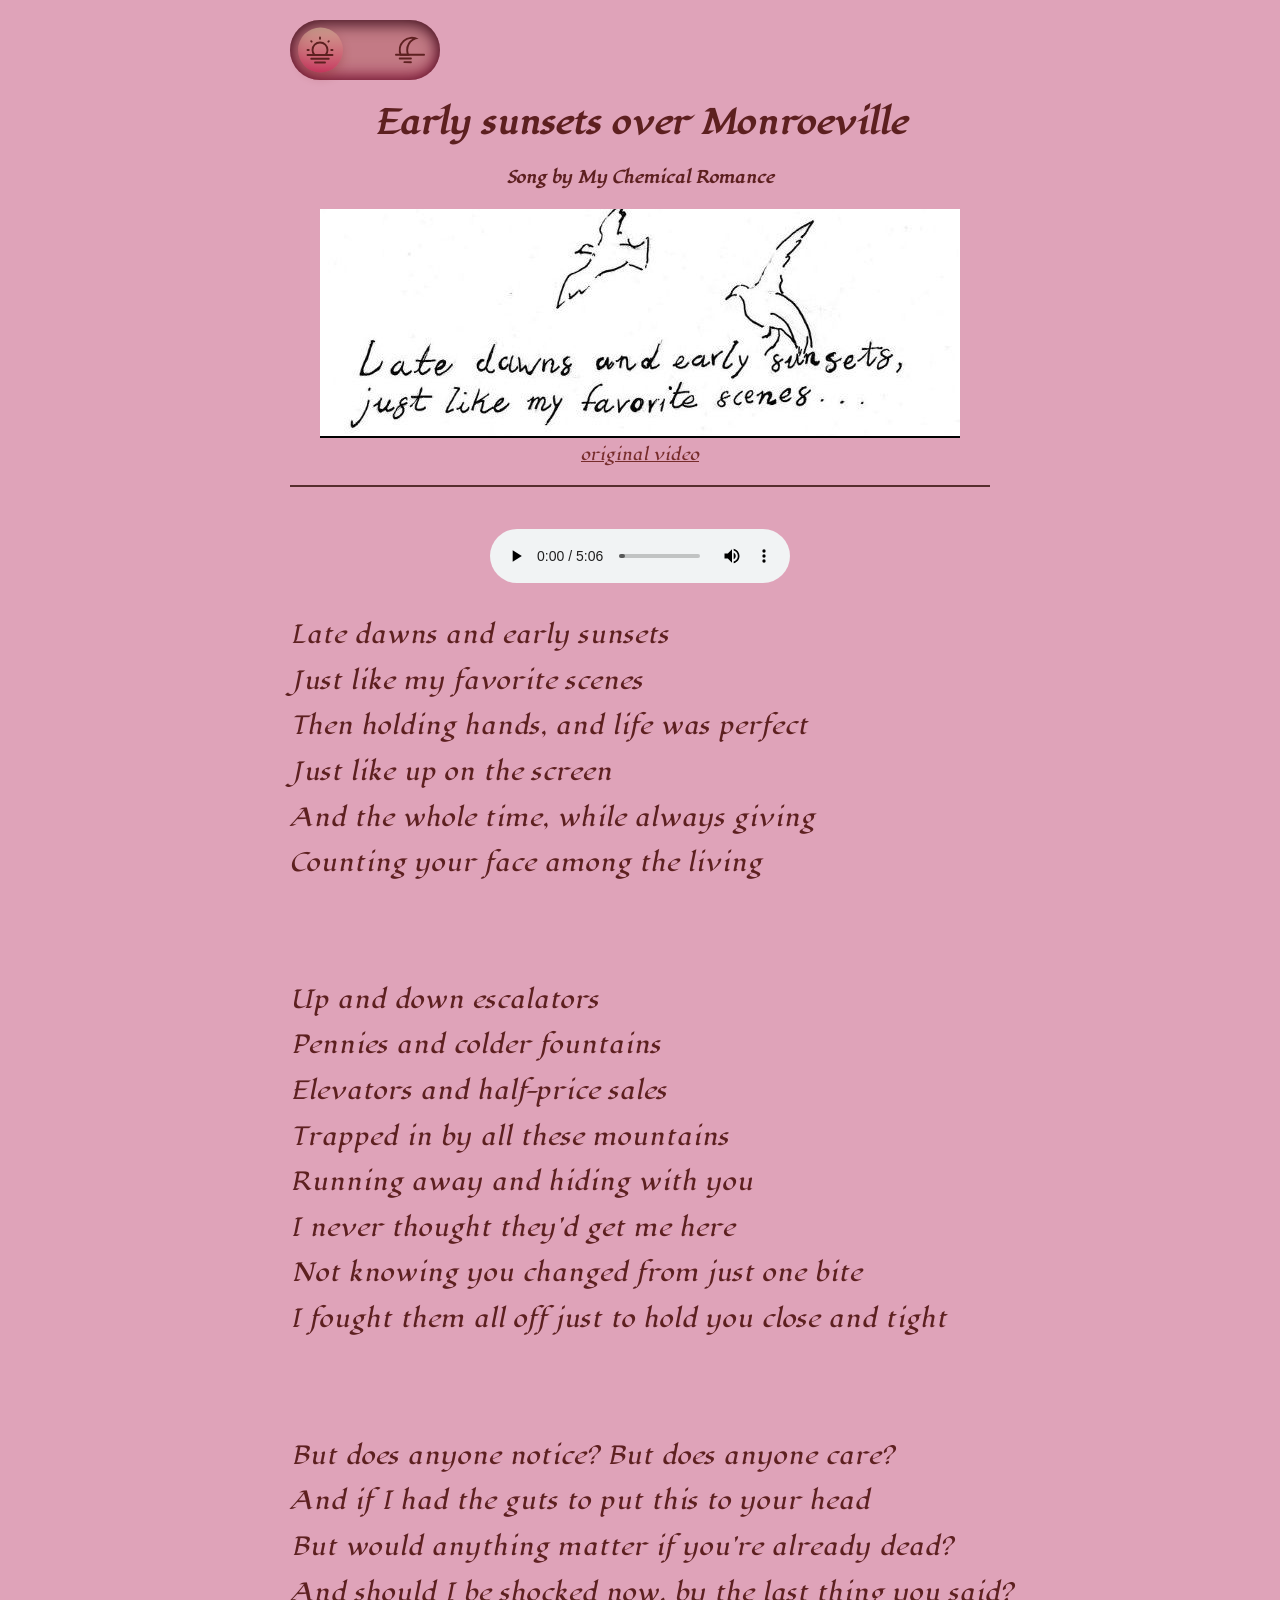
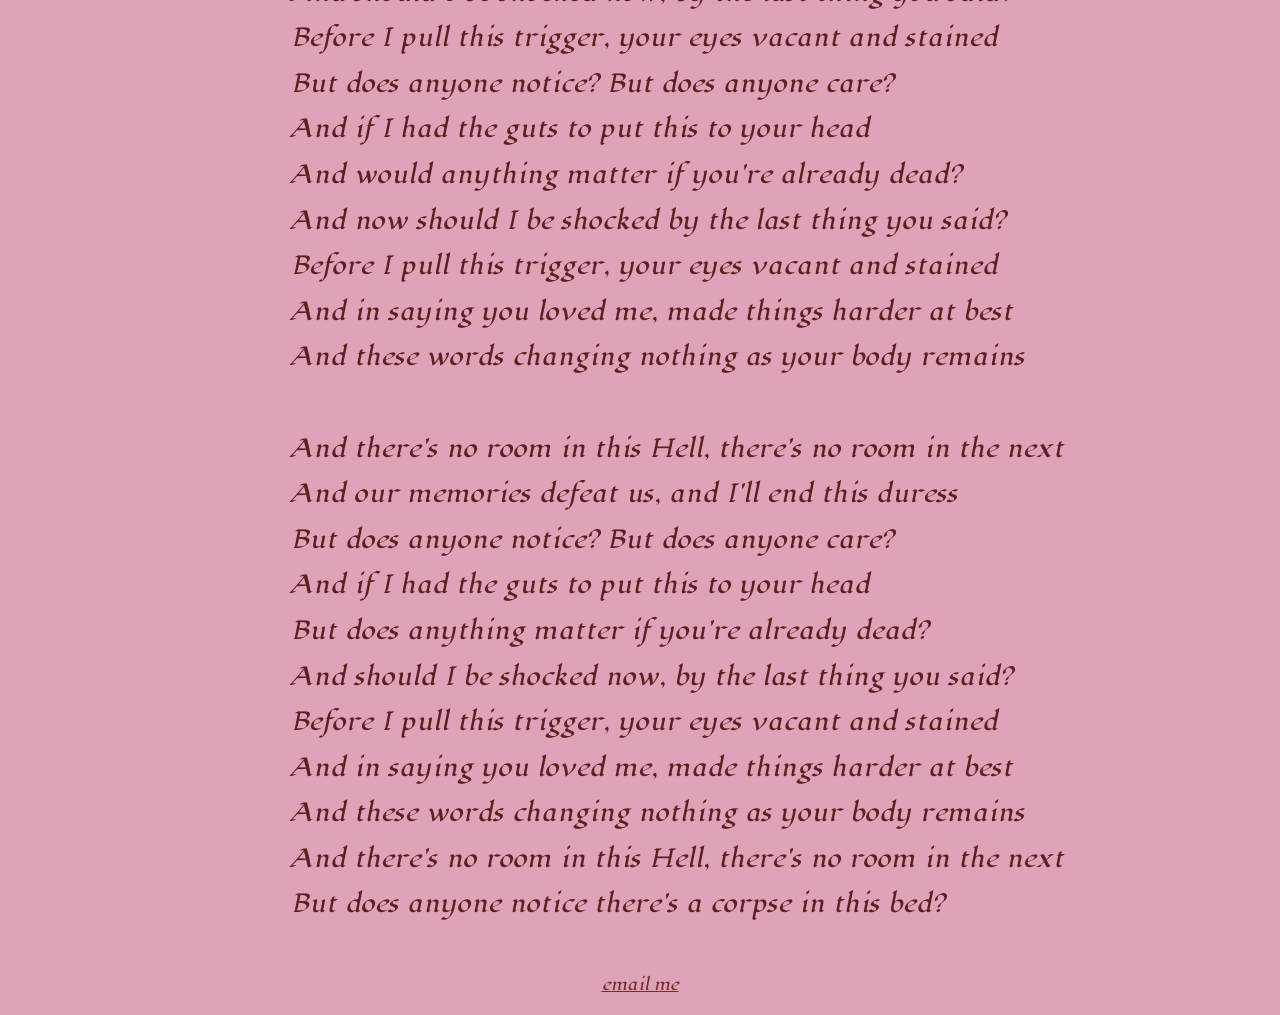
<file: index.html>
<!DOCTYPE html>
<html lang="ru">
    <head>
        <meta charset="UTF-8">
        <title>Early sunsets over Monroeville</title>
        
<link rel="stylesheet" href="light-dark.css" />
<link rel="preconnect" href="https://fonts.googleapis.com">
<link rel="preconnect" href="https://fonts.gstatic.com" crossorigin>
<link href="https://fonts.googleapis.com/css2?family=Lugrasimo&display=swap" rel="stylesheet">
     
     <style>
        body {
      max-width: 700px;
      margin: 0 auto;
      padding: 20px;
      font-family: "Lugrasimo", cursive;
      text-align: center;
      justify-content: center;
      background: #dfa3b9;
      color: #5d2020;
      user-select: none;
 }     
     body.dark {
     background: #111;
     color: #925a5a;
     }
    
     img {
    max-width: 100%;
    height: auto;
}

     hr {
      border: none;
      border-top: 2px solid #562e2e;
      margin: 20px 0;
        }
      pre {
        font-family: "Lugrasimo", cursive;
        font-size:x-large;
        line-height: 1.9;
        text-align: left;
        
      }
      a {
      color: #762c2b;
        }
      </style>
    </head>
        <body>
            <div class="theme-switch">
               <label for="theme" class="theme">
                <svg class="icon-sun" width="30px" height="40px" viewBox="0 0 24 24" fill="none" xmlns="http://www.w3.org/2000/svg">
<path d="M8 22H16" stroke="currentColor" stroke-width="1.5" stroke-linecap="round" stroke-linejoin="round"/>
<path d="M5 19H19" stroke="currentColor" stroke-width="1.5" stroke-linecap="round" stroke-linejoin="round"/>
<path d="M2 16H22" stroke="currentColor" stroke-width="1.5" stroke-linecap="round" stroke-linejoin="round"/>
<path d="M12 6C8.68629 6 6 8.68629 6 12C6 13.5217 6.56645 14.911 7.5 15.9687H16.5C17.4335 14.911 18 13.5217 18 12C18 8.68629 15.3137 6 12 6Z" stroke="currentColor" stroke-width="1.5"/>
<path d="M12 2V3" stroke="currentColor" stroke-width="1.5" stroke-linecap="round"/>
<path d="M22 12L21 12" stroke="currentColor" stroke-width="1.5" stroke-linecap="round"/>
<path d="M3 12L2 12" stroke="currentColor" stroke-width="1.5" stroke-linecap="round"/>
<path d="M19.0708 4.92969L18.678 5.32252" stroke="currentColor" stroke-width="1.5" stroke-linecap="round"/>
<path d="M5.32178 5.32227L4.92894 4.92943" stroke="currentColor" stroke-width="1.5" stroke-linecap="round"/>
</svg>
<input id="theme" class="theme_toggle" type="checkbox" role="switch" name="theme" value="dark">
              
                 <svg class="icon-moon" width="30px" height="40px" fill=currentColor viewBox="0 0 1024 1024" xmlns="http://www.w3.org/2000/svg"><path  d="M384 512a448 448 0 0 1 215.872-383.296A384 384 0 0 0 213.76 640h188.8A448.256 448.256 0 0 1 384 512zM171.136 704a448 448 0 0 1 636.992-575.296A384 384 0 0 0 499.328 704h-328.32z"/><path d="M32 640h960q32 0 32 32t-32 32H32q-32 0-32-32t32-32zm128 128h384a32 32 0 1 1 0 64H160a32 32 0 1 1 0-64zm160 127.68 224 .256a32 32 0 0 1 32 32V928a32 32 0 0 1-32 32l-224-.384a32 32 0 0 1-32-32v-.064a32 32 0 0 1 32-32z"/></svg>
                 </label>
            </div>
          <h1>Early sunsets over Monroeville</h1>
       
          <h4>Song by My Chemical Romance</h4>
           <a href="https://www.youtube.com/watch?v=fOLfblOB2e8"><img src="sunsets.jpg"
            height="300"></a> <br>
           <a href="">original video</a>
           <hr>
           <br>
            <audio controls>
            <source src="song.mp3"> </audio>

           <pre>
Late dawns and early sunsets
Just like my favorite scenes
Then holding hands, and life was perfect
Just like up on the screen
And the whole time, while always giving
Counting your face among the living


Up and down escalators
Pennies and colder fountains
Elevators and half-price sales
Trapped in by all these mountains
Running away and hiding with you
I never thought they'd get me here
Not knowing you changed from just one bite
I fought them all off just to hold you close and tight


But does anyone notice? But does anyone care?
And if I had the guts to put this to your head
But would anything matter if you're already dead?
And should I be shocked now, by the last thing you said?
Before I pull this trigger, your eyes vacant and stained
But does anyone notice? But does anyone care?
And if I had the guts to put this to your head
And would anything matter if you're already dead?
And now should I be shocked by the last thing you said?
Before I pull this trigger, your eyes vacant and stained
And in saying you loved me, made things harder at best
And these words changing nothing as your body remains

And there's no room in this Hell, there's no room in the next
And our memories defeat us, and I'll end this duress
But does anyone notice? But does anyone care?
And if I had the guts to put this to your head
But does anything matter if you're already dead?
And should I be shocked now, by the last thing you said?
Before I pull this trigger, your eyes vacant and stained
And in saying you loved me, made things harder at best
And these words changing nothing as your body remains
And there's no room in this Hell, there's no room in the next
But does anyone notice there's a corpse in this bed?</pre>

<br>
<a href="mailto:harriefollowlouis67@gmail.com"> 
    email me 
</a>
<script>
               const themeCheckbox = document.getElementById('theme');
const themeLabel = document.querySelector('.theme');

themeCheckbox.addEventListener('change', () => {
    document.body.classList.toggle('dark', themeCheckbox.checked);
    themeLabel.classList.toggle('theme--on', themeCheckbox.checked);
});
            </script>
        </body>
</html>
</file>
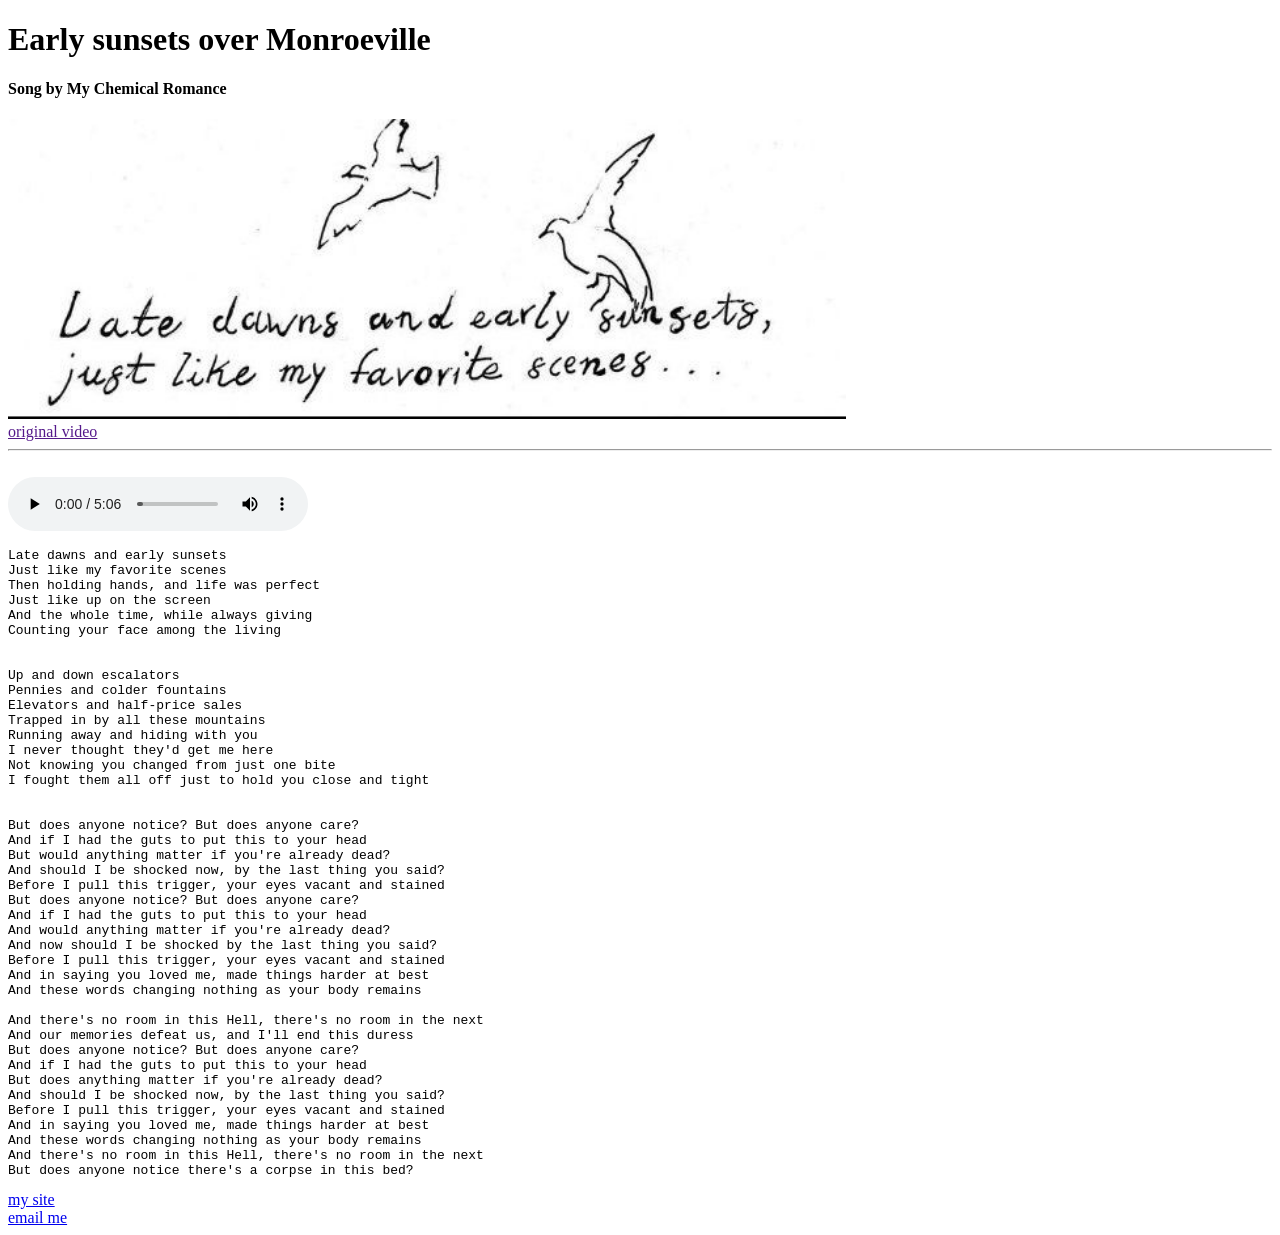
<file: lyrics.html>
<!DOCTYPE html>
<html>
    <title>Early sunsets over Monroeville</title>
    <head>
        <body>
            
        <h1>Early sunsets over Monroeville</h1>
       
        <h4>Song by My Chemical Romance</h4>
        <a href="https://www.youtube.com/watch?v=fOLfblOB2e8"><img src="sunsets.jpg"
        height="300"></a> <br>
        <a href="">original video</a>
        <hr>
        <br>
        <audio controls>
            <source src="song.mp3"> </audio>

        <pre>
Late dawns and early sunsets
Just like my favorite scenes
Then holding hands, and life was perfect
Just like up on the screen
And the whole time, while always giving
Counting your face among the living


Up and down escalators
Pennies and colder fountains
Elevators and half-price sales
Trapped in by all these mountains
Running away and hiding with you
I never thought they'd get me here
Not knowing you changed from just one bite
I fought them all off just to hold you close and tight


But does anyone notice? But does anyone care?
And if I had the guts to put this to your head
But would anything matter if you're already dead?
And should I be shocked now, by the last thing you said?
Before I pull this trigger, your eyes vacant and stained
But does anyone notice? But does anyone care?
And if I had the guts to put this to your head
And would anything matter if you're already dead?
And now should I be shocked by the last thing you said?
Before I pull this trigger, your eyes vacant and stained
And in saying you loved me, made things harder at best
And these words changing nothing as your body remains

And there's no room in this Hell, there's no room in the next
And our memories defeat us, and I'll end this duress
But does anyone notice? But does anyone care?
And if I had the guts to put this to your head
But does anything matter if you're already dead?
And should I be shocked now, by the last thing you said?
Before I pull this trigger, your eyes vacant and stained
And in saying you loved me, made things harder at best
And these words changing nothing as your body remains
And there's no room in this Hell, there's no room in the next
But does anyone notice there's a corpse in this bed?</pre>

<a href="index.html">my site</a>
<br>
<a href="mailto:harriefollowlouis67@gmail.com"> 
    email me 
</a>
    </body>
    </head>
</html>
</file>
<file: light-dark.css>
label {
    width:150px;
    height:60px;
    position: relative;
    display: flex;
    align-items: center;
    justify-content: space-between;
    padding: 0 15px;
    background-color: #aa555584;
    border-radius: 200px;
    box-sizing: border-box;
    box-shadow: inset 0px 5px 15px #24030cba, inset 0px -5px 15px #840c32c5;
    cursor: pointer;
    transition: 0.3s;
    user-select: none;
    -webkit-user-select: none;
    -moz-user-select: none;
    -webkit-tap-highlight-color: transparent;
    -webkit-touch-callout: none;      
 }

 .icon-sun,
.icon-moon {
    position: relative;
    z-index: 1;
    transition: color 0.3s;
    flex-shrink: 0;
}

 
 label::after {
    content: '';
    width: 45px;
    height: 45px;
    position:absolute;
    top: 50%;
    left: 8px;
    transform: translateY(-50%);
    background: linear-gradient(180deg,hsla(28, 45%, 72%, 0.624),hwb(343 14% 19% / 0.657));
    border-radius: 90px;
    box-shadow: 0px 5px 10px rgba(138, 37, 37, 0.279);
    transition: 0.3s;
    z-index: 0;
 }

 input {
    width: 0;
    height: 0;
    visibility: hidden;
}

.theme.theme--on::after {
    left: calc(100% - 8px);
    transform: translateY(-50%) translateX(-100%);
    background: linear-gradient(180deg, #64222fb2, #530436);
}

label:active::after{
    width: 60px;
}
</file>
